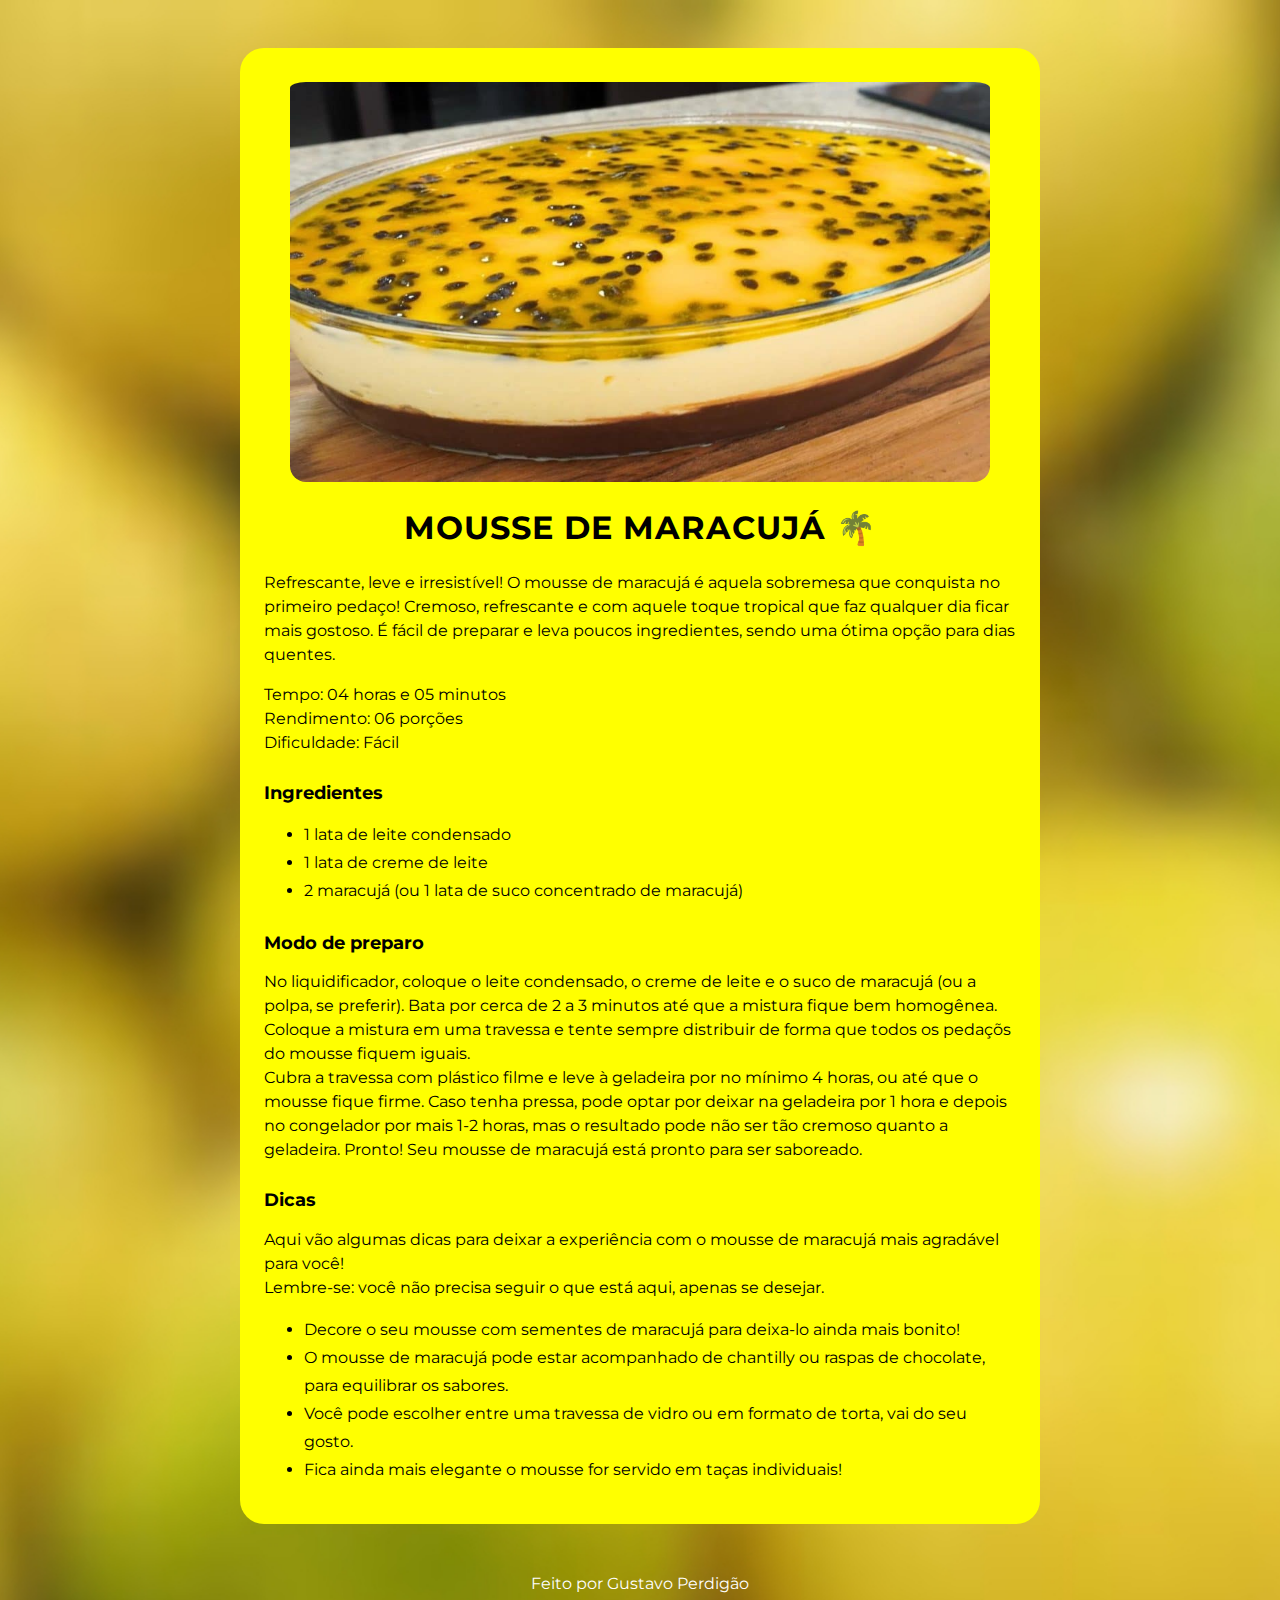
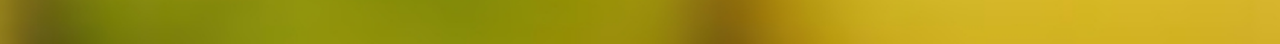
<file: index.html>
<!DOCTYPE html>
<html lang="pt-br">
<head>
  <meta charset="UTF-8">
  <meta name="viewport" content="width=device-width, initial-scale=1.0">
  <title>Receitas de Mousse</title>

  <link rel="stylesheet" href="style.css">

  <!--Google Fotns - Montserrat-->
  <link rel="preconnect" href="https://fonts.googleapis.com">
<link rel="preconnect" href="https://fonts.gstatic.com" crossorigin>
<link href="https://fonts.googleapis.com/css2?family=Montserrat:wght@100..900&display=swap" rel="stylesheet">

</head>
<body>
  
<!--https://www.tudogostoso.com.br/receita/1599-mousse-de-maracuja.html-->

  <div id="page1">
    <img src="/assets/mousse2.jpg" alt="Mousse de maracujá">
    <main id="maracuja">
      <section id="about">
        <h1 id="title">MOUSSE DE MARACUJÁ 🌴</h1>
        <p>
          Refrescante, leve e irresistível! O mousse de maracujá é aquela sobremesa que conquista no primeiro pedaço! Cremoso, refrescante e com aquele toque tropical que faz qualquer dia ficar mais gostoso. É fácil de preparar e leva poucos ingredientes, sendo uma ótima opção para dias quentes.
        </p>
        <p>
          Tempo: 04 horas e 05 minutos<br>
          Rendimento: 06 porções <br>
          Dificuldade: Fácil <br>
        </p>
      </section>
      <section id="ingredients"></section>
      <h2 id="subtitle">Ingredientes</h2>
      <ul>
        <li>1 lata de leite condensado</li>
        <li>1 lata de creme de leite</li>
        <li>2 maracujá (ou 1 lata de suco concentrado de maracujá)</li>
      </ul>
      <section id="prepare"></section>
      <h2 id="subtitle">Modo de preparo</h2>
      <p>
        No liquidificador, coloque o leite condensado, o creme de leite e o suco de maracujá (ou a polpa, se preferir). Bata por cerca de 2 a 3 minutos até que a mistura fique bem homogênea. Coloque a mistura em uma travessa e tente sempre distribuir de forma que todos os pedaçõs do mousse fiquem iguais. <br>
         Cubra a travessa com plástico filme e leve à geladeira por no mínimo 4 horas, ou até que o mousse fique firme. Caso tenha pressa, pode optar por deixar na geladeira por 1 hora e depois no congelador por mais 1-2 horas, mas o resultado pode não ser tão cremoso quanto a geladeira. Pronto! Seu mousse de maracujá está pronto para ser saboreado.
      </p>
      <section id="tips">
        <h2 id="subtitle">Dicas</h2>
        <p>Aqui vão algumas dicas para deixar a experiência com o mousse de maracujá mais agradável para você! <br>
          <bold>Lembre-se:</bold> você não precisa seguir o que está aqui, apenas se desejar.</p>
          <ul>
            <li>Decore o seu mousse com sementes de maracujá para deixa-lo ainda mais bonito!</li>
            <li>O mousse de maracujá pode estar acompanhado de chantilly ou raspas de chocolate, para equilibrar os sabores. </li>
            <li>Você pode escolher entre uma travessa de vidro ou em formato de torta, vai do seu gosto.</li>
            <li>Fica ainda mais elegante o mousse for servido em taças individuais!</li>
          </ul>
      </section>
    </main>
  </div>
  <footer>
    Feito por Gustavo Perdigão
  </footer>
</body>
</html>
</file>
<file: style.css>
li {
  line-height: 175%;
}

body {
  margin: 0;
  padding: 0;
  background-image: url(assets/maracuja.jpg);
  background-size: cover;
  background-position: center;
  background-repeat: no-repeat;
  line-height: 150%;
  color: black;
}

h1 {
  padding: 10px;
  text-align: center; 
  letter-spacing: 1px;
}

section {
  margin-top: 24px;
}

#about p {
  margin-top: 12px;
}

#page1 {
  background-color: yellow;
  width: 800px;
  box-sizing: border-box;
  border-radius: 24px;
  padding: 24px;
  margin: 48px auto;
  display: flex;
  flex-direction: column;
  align-items: center;
  font-family: "Montserrat", serif;
}

h2 {
  font-size: 18px;
  padding-top: 3px;
  line-height: 125%;
}

img {
  padding-top: 10px;
  width: 700px;
  height: 400px;
  border-radius: 16px;
}

footer {
  text-align: center; 
  font-family: "Montserrat", serif;
  color: white;
  padding-bottom: 48px;
}
</file>
